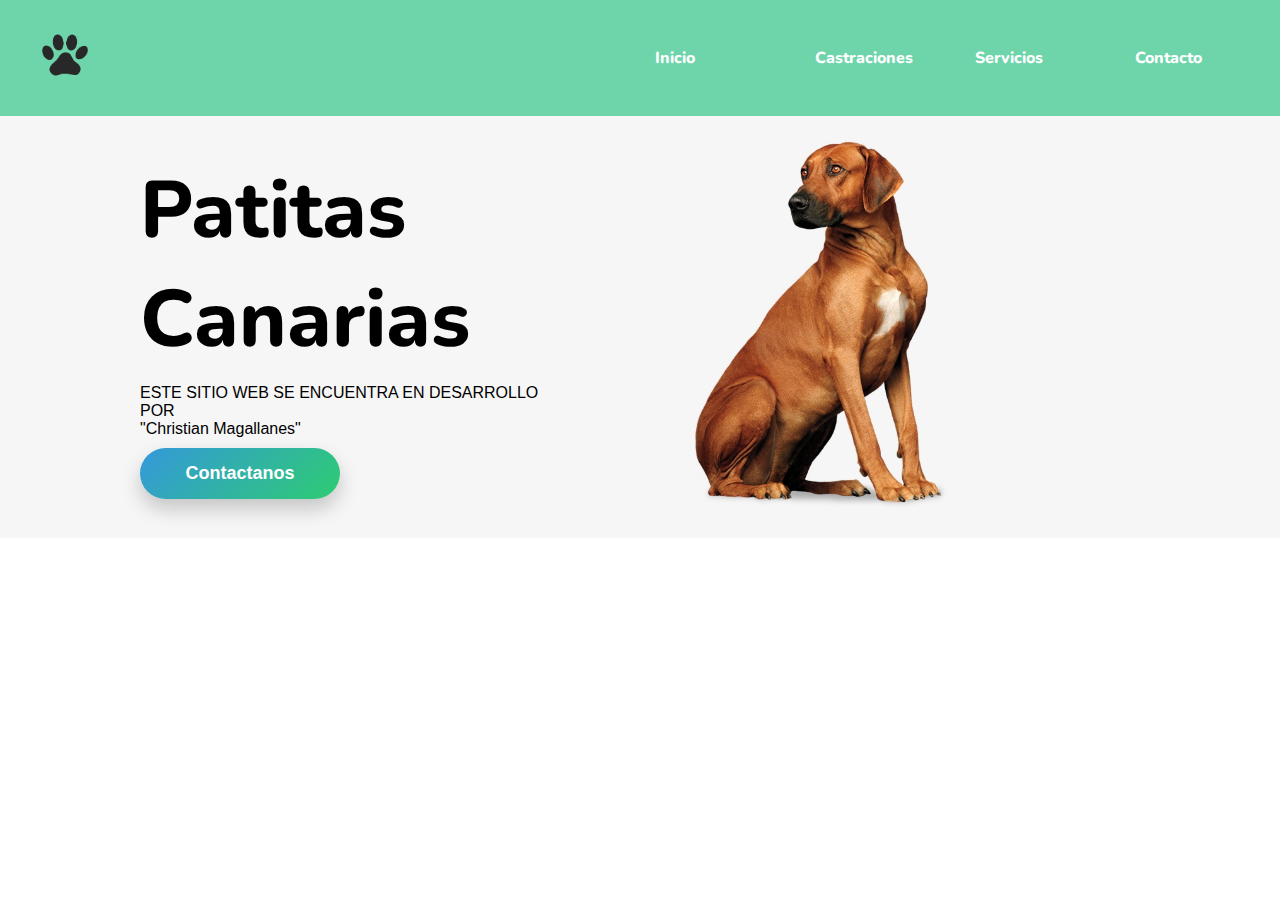
<file: index.html>
<!DOCTYPE html>
<html lang="es">
<head>
    <meta charset="UTF-8">
    <meta name="viewport" content="width=device-width, initial-scale=1.0">
    <link rel="stylesheet" href="styles.css">
    <title>Document</title>
</head>
<body>
    <!--Navbar-->
    <nav class="navbar">
        <div class="navbar-container">
            <div class="logo-container">
                <img class="logo" src="./assets/baf06f35c1f7b474b0ab7e54de1a3f3c.png" alt="">
            </div>
            <div class="menu-icon" id="menu-icon">
                <span class="bar"></span>
                <span class="bar"></span>
                <span class="bar"></span>
            </div>
            <ul class="nav-menu" id="nav-menu">
                <li class="nav-item"><a href="#" class="nav-link">Inicio</a></li>
                <li class="nav-item"><a href="./pages/castraciones.html" class="nav-link">Castraciones</a></li>
                <li class="nav-item"><a href="#" class="nav-link">Servicios</a></li>
                <li class="nav-item"><a href="#" class="nav-link">Contacto</a></li>
            </ul>
        </div>
    </nav>

<header class="header">
    <div class="header-info">
        <h1 class="titulo">Patitas Canarias</h1>
      <div class="div-p">
        <p>ESTE SITIO WEB SE ENCUENTRA EN DESARROLLO POR <br> 
            "Christian Magallanes"
        </p>
      </div>
    <button class="btn">Contactanos</button>
    </div>
    <div class="img-container">
        <img class="img" src="./assets/153-1532397_tengo-un-perro-perro-pro-plan-png.jpg" alt="">
    </div>
</header>


    <script src="./script.js"></script>
</body>
</html>
</file>
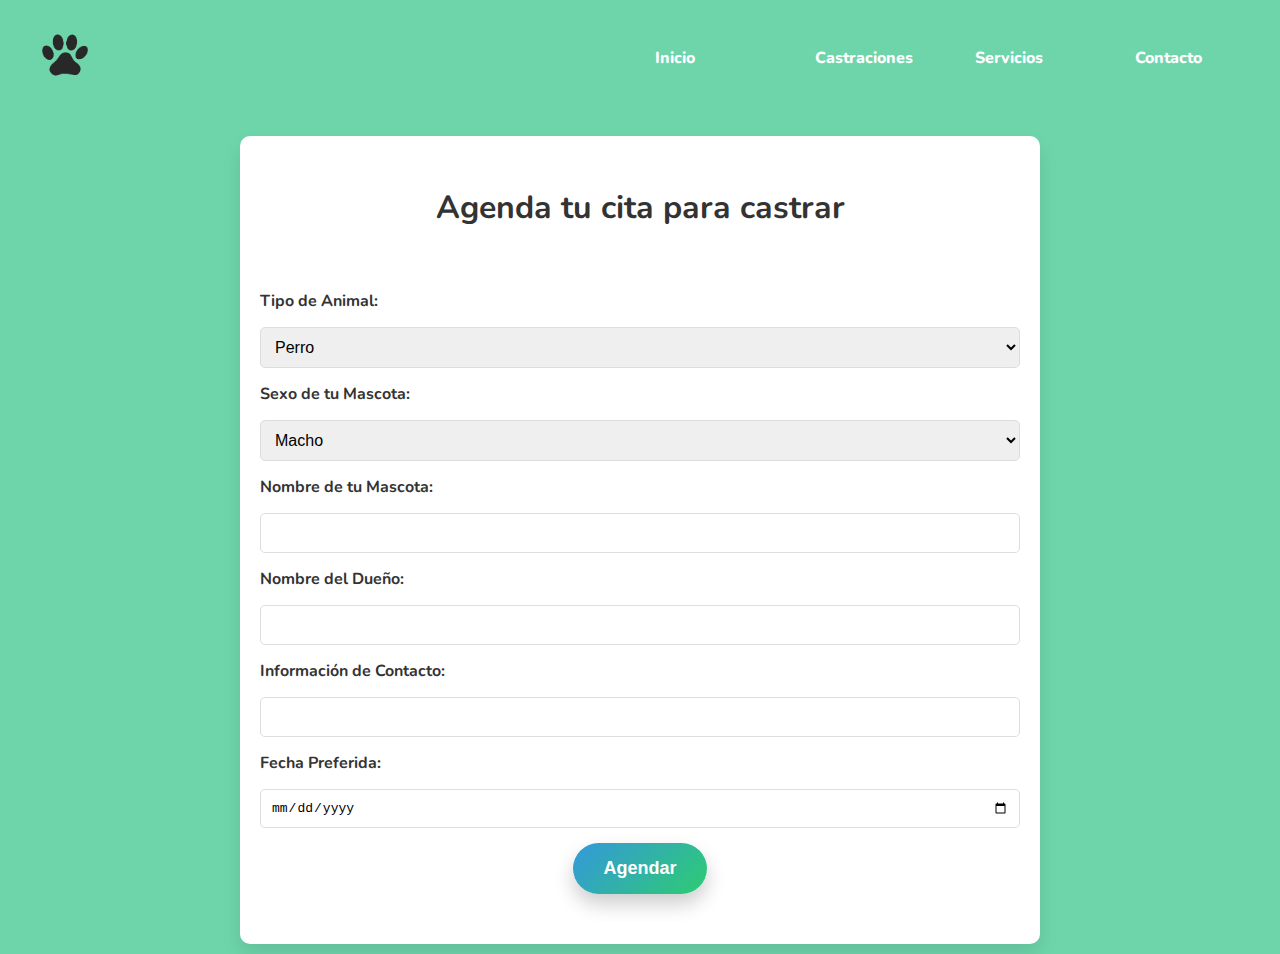
<file: pages/castraciones.html>
<!DOCTYPE html>
<html lang="en">
<head>
    <meta charset="UTF-8">
    <meta name="viewport" content="width=device-width, initial-scale=1.0">
    <link rel="stylesheet" href="../styles.css">
    <title>Castraciones</title>
</head>
<body>
    
  <!--Navbar-->
  <nav class="navbar">
    <div class="navbar-container">
        <div class="logo-container">
            <img class="logo" src="../assets/baf06f35c1f7b474b0ab7e54de1a3f3c.png" alt="">
        </div>
        <div class="menu-icon" id="menu-icon">
            <span class="bar"></span>
            <span class="bar"></span>
            <span class="bar"></span>
        </div>
        <ul class="nav-menu" id="nav-menu">
            <li class="nav-item"><a href="/index.html" class="nav-link">Inicio</a></li>
            <li class="nav-item"><a href="#" class="nav-link">Castraciones</a></li>
            <li class="nav-item"><a href="#" class="nav-link">Servicios</a></li>
            <li class="nav-item"><a href="#" class="nav-link">Contacto</a></li>
        </ul>
    </div>

 <!-- Sección para agendar castración -->
 <section class="castration-section">
    <h2>Agenda tu cita para castrar</h2>
    <form class="castration-form">
        <h3>Formulario de Castración</h3>
        <label for="pet-type">Tipo de Animal:</label>
        <select id="pet-type" name="pet-type" required>
            <option value="perro">Perro</option>
            <option value="gato">Gato</option>
        </select>

        <label for="pet-gender">Sexo de tu Mascota:</label>
        <select id="pet-gender" name="pet-gender" required>
            <option value="macho">Macho</option>
            <option value="hembra">Hembra</option>
        </select>

        <label for="pet-name">Nombre de tu Mascota:</label>
        <input type="text" id="pet-name" name="pet-name" required>

        <label for="owner-name">Nombre del Dueño:</label>
        <input type="text" id="owner-name" name="owner-name" required>

        <label for="contact">Información de Contacto:</label>
        <input type="text" id="contact" name="contact" required>

        <label for="date">Fecha Preferida:</label>
        <input type="date" id="date" name="date" required>

        <button type="submit" class="btn">Agendar</button>
    </form>
</section>

</nav>
    <script type="module" src="../script.js"></script>
</body>
</html>
</file>
<file: styles.css>
@import url('https://fonts.googleapis.com/css2?family=Nunito:ital,wght@0,200..1000;1,200..1000&display=swap');

* {
    margin: 0;
    padding: 0;
    box-sizing: border-box;
    width: 100%;
    
    
    
}

body {
   
    font-family: Arial, sans-serif;
   
}

.navbar {
    background-color: #6ED5AB;
    color: #fff;
    font-family: "Nunito", sans-serif;
    font-weight: 800;
    padding: 10px 20px;
}

.navbar-container {
    display: flex;
    justify-content: space-between;
    align-items: center;
}

.brand-logo {
    font-size: 1.5em;
    text-decoration: none;
    color: #fff;
}

.logo{
    width: 90px;
    height: 100%;
}

.nav-menu {
    list-style: none;
    display: flex;
    gap: 20px;
    transition: .5s;
}

.nav-item .nav-link {
    text-decoration: none;
    color: #fff;
    padding: 10px 15px;
    border-radius: 5px;
    transition: background-color 0.3s ease;
}

.nav-item .nav-link:hover {
    background-color: #6ED5AA;
}

.menu-icon {
    display: none;
    flex-direction: column;
    cursor: pointer;
    gap: 5px;
}

.menu-icon .bar {
    height: 3px;
    width: 25px;
    background-color: #fff;
    border-radius: 5px;
}

@media (max-width: 768px) {
    .nav-menu {
        display: none;
        flex-direction: column;
        width: 100%;
        position: absolute;
        top: 90px;
        left: 0;
        background-color: #333;
        transition: .5s;
    }

    .nav-item {
        text-align: center;
        padding: 10px 0;
    }

    .menu-icon {
        display: flex;
        justify-content: end;
    }

    .nav-menu.active {
        display: flex;
        
    }
    .header{
        flex-wrap: wrap;
        margin: 0;
    }
    .header-info{
        margin: 0;
    }
    .img-container{
        margin: 0;
    }
}



.header{
    display: flex;
    align-items: center;
    justify-content: space-between;
    width: 100%;
    background-color: #F6F6F6;
}
.header-info{
    display: flex;
    flex-direction: column;
    align-items: start;
    width: 450px;
    margin-left: 140px;
    
}
.img-container{
    width: 550px;
    height: 100%;
    margin-right: 200px;
}
.img{
    width: 100%;
}
.titulo{
    margin-bottom: 10px;
    font-family: "Nunito", sans-serif;
    font-size: 80px;
    font-weight: 800;
}
p{
    margin-bottom: 10px;
}

.btn {
    padding: 15px 10px;
    width: 200px;
    font-size: 18px;
    font-weight: bold;
    color: #fff;
    background: linear-gradient(135deg, #3498db, #2ecc71);
    border: none;
    border-radius: 50px;
    cursor: pointer;
    position: relative;
    overflow: hidden;
    transition: all 0.3s ease;
    box-shadow: 0 10px 20px rgba(0, 0, 0, 0.2);
}

.btn::before {
    content: '';
    position: absolute;
    top: 50%;
    left: 50%;
    width: 300%;
    height: 300%;
    background: rgba(255, 255, 255, 0.3);
    transition: all 0.75s cubic-bezier(0.5, 0, 0.5, 1);
    border-radius: 50%;
    opacity: 0;
    transform: translate(-50%, -50%) scale(0.5);
}

.btn:hover::before {
    opacity: 1;
    transform: translate(-50%, -50%) scale(1);
}

.btn:hover {
    box-shadow: 0 15px 25px rgba(0, 0, 0, 0.3);
    transform: translateY(-3px);
}

.btn:active {
    transform: translateY(-1px);
    box-shadow: 0 5px 10px rgba(0, 0, 0, 0.2);
}

.btn {
    padding: 15px 30px;
    font-size: 18px;
    font-weight: bold;
    color: #fff;
    background: linear-gradient(135deg, #3498db, #2ecc71);
    border: none;
    border-radius: 50px;
    cursor: pointer;
    position: relative;
    overflow: hidden;
    transition: all 0.3s ease;
    box-shadow: 0 10px 20px rgba(0, 0, 0, 0.2);
}

.btn::before {
    content: '';
    position: absolute;
    top: 50%;
    left: 50%;
    width: 300%;
    height: 300%;
    background: rgba(255, 255, 255, 0.3);
    transition: all 0.75s cubic-bezier(0.5, 0, 0.5, 1);
    border-radius: 50%;
    opacity: 0;
    transform: translate(-50%, -50%) scale(0.5);
}

.btn:hover::before {
    opacity: 1;
    transform: translate(-50%, -50%) scale(1);
}

.btn:hover {
    box-shadow: 0 15px 25px rgba(0, 0, 0, 0.3);
    transform: translateY(-3px);
}

.btn:active {
    transform: translateY(-1px);
    box-shadow: 0 5px 10px rgba(0, 0, 0, 0.2);
}

.adoption-section,
.castration-section {
    padding: 50px 20px;
    background: #fff;
    margin-top: 30px;
    border-radius: 10px;
    box-shadow: 0 10px 20px rgba(0, 0, 0, 0.1);
}

.adoption-section h2,
.castration-section h2 {
    font-size: 2em;
    margin-bottom: 20px;
    text-align: center;
    color: #333;
}

.adoption-form,
.castration-form {
    display: flex;
    flex-direction: column;
    gap: 15px;
}

.adoption-form label,
.castration-form label {
    font-weight: bold;
    color: #333;
}

.adoption-form input,
.adoption-form textarea,
.castration-form input {
    padding: 10px;
    border: 1px solid #ddd;
    border-radius: 5px;
    font-size: 1em;
    width: 100%;
}

.adoption-form textarea {
    resize: vertical;
}

.adoption-form button,
.castration-form button {
    align-self: center;
    width: fit-content;
}

@media (max-width: 768px) {
    .nav-menu {
        display: none;
        flex-direction: column;
        width: 100%;
        position: absolute;
        top: 100px;
        z-index: 1;
        left: 0;
        background-color: #6ED5AB;
    }

    .nav-item {
        text-align: center;
        padding: 10px 0;
    }

    .menu-icon {
        display: flex;
    }

    .nav-menu.active {
        display: flex;
    }

    .header {
        flex-direction: column;
        align-items: center;
    }

    .img-container {
        margin-top: 20px;
    }
}







/* Estilos del formulario de castración */
.castration-section {
    padding: 50px 20px;
    background: #fff;
    margin-top: 30px;
    border-radius: 10px;
    box-shadow: 0 10px 20px rgba(0, 0, 0, 0.1);
    width: 100%;
    max-width: 800px;
    margin-left: auto;
    margin-right: auto;
}

.castration-section h2 {
    font-size: 2em;
    margin-bottom: 20px;
    text-align: center;
    color: #333;
}

.castration-form {
    display: flex;
    flex-direction: column;
    gap: 15px;
}

.castration-form label {
    font-weight: bold;
    color: #333;
}

.castration-form input,
.castration-form select {
    padding: 10px;
    border: 1px solid #ddd;
    border-radius: 5px;
    font-size: 1em;
    width: 100%;
}

.castration-form button {
    align-self: center;
    width: fit-content;
    padding: 15px 30px;
    font-size: 18px;
    font-weight: bold;
    color: #fff;
    background: linear-gradient(135deg, #3498db, #2ecc71);
    border: none;
    border-radius: 50px;
    cursor: pointer;
    position: relative;
    overflow: hidden;
    transition: all 0.3s ease;
    box-shadow: 0 10px 20px rgba(0, 0, 0, 0.2);
}

.castration-form button::before {
    content: '';
    position: absolute;
    top: 50%;
    left: 50%;
    width: 300%;
    height: 300%;
    background: rgba(255, 255, 255, 0.3);
    transition: all 0.75s cubic-bezier(0.5, 0, 0.5, 1);
    border-radius: 50%;
    opacity: 0;
    transform: translate(-50%, -50%) scale(0.5);
}

.castration-form button:hover::before {
    opacity: 1;
    transform: translate(-50%, -50%) scale(1);
}

.castration-form button:hover {
    box-shadow: 0 15px 25px rgba(0, 0, 0, 0.3);
    transform: translateY(-3px);
}

.castration-form button:active {
    transform: translateY(-1px);
    box-shadow: 0 5px 10px rgba(0, 0, 0, 0.2);
}



@media (max-width: 425px) {
    .titulo{
        font-size: 24px;
    }
    p{
        
        font-family: "Nunito";
        font-weight: 300;
    }
    .header{
       overflow: hidden;
       
        padding: 20px;
    }
    .header-info{
        margin: 0;
       width:100%;
       
    }
    .div-p{
        width: 250px;
       
    }
    .img-container{
        width: 100%;
    }
}
</file>
